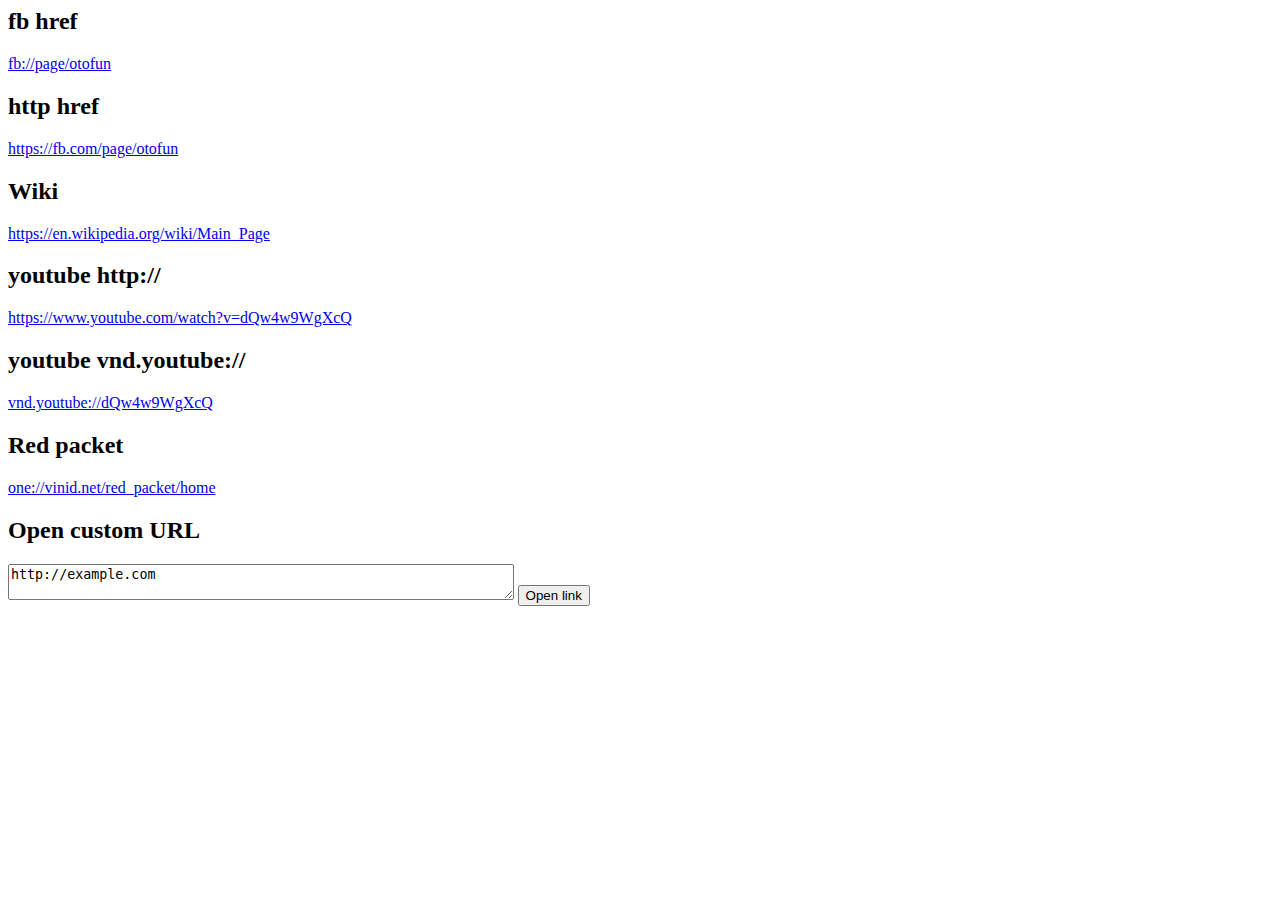
<file: index.html>
<html>

<head>
    <meta name="viewport" content="width=device-width, initial-scale=1.0">
</head>

<body>
    <h2>fb href</h2>
    <a href="fb://page/otofun">fb://page/otofun</a>
    <h2>http href</h2>
    <a href="https://fb.com/page/otofun">https://fb.com/page/otofun</a>
    <h2>Wiki</h2>
    <a href="https://en.wikipedia.org/wiki/Main_Page">https://en.wikipedia.org/wiki/Main_Page</a>
    <h2>youtube http://</h2>
    <a href="https://www.youtube.com/watch?v=dQw4w9WgXcQ">https://www.youtube.com/watch?v=dQw4w9WgXcQ</a>
    <h2>youtube vnd.youtube://</h2>
    <a href="vnd.youtube://dQw4w9WgXcQ">vnd.youtube://dQw4w9WgXcQ</a>
    <h2>Red packet</h2>
    <a href="one://vinid.net/red_packet/home">one://vinid.net/red_packet/home</a>
    <br/>

    <h2>Open custom URL</h2>
    <textarea id="customUrl" style="min-width: 40%;">http://example.com</textarea>
    <button onclick="openCustomUrl()">Open link</button>
</body>
<script>
    function openCustomUrl() {
        var url = document.getElementById("customUrl").value;
        window.open(url, "_self");
    }
</script>

</html>
</file>
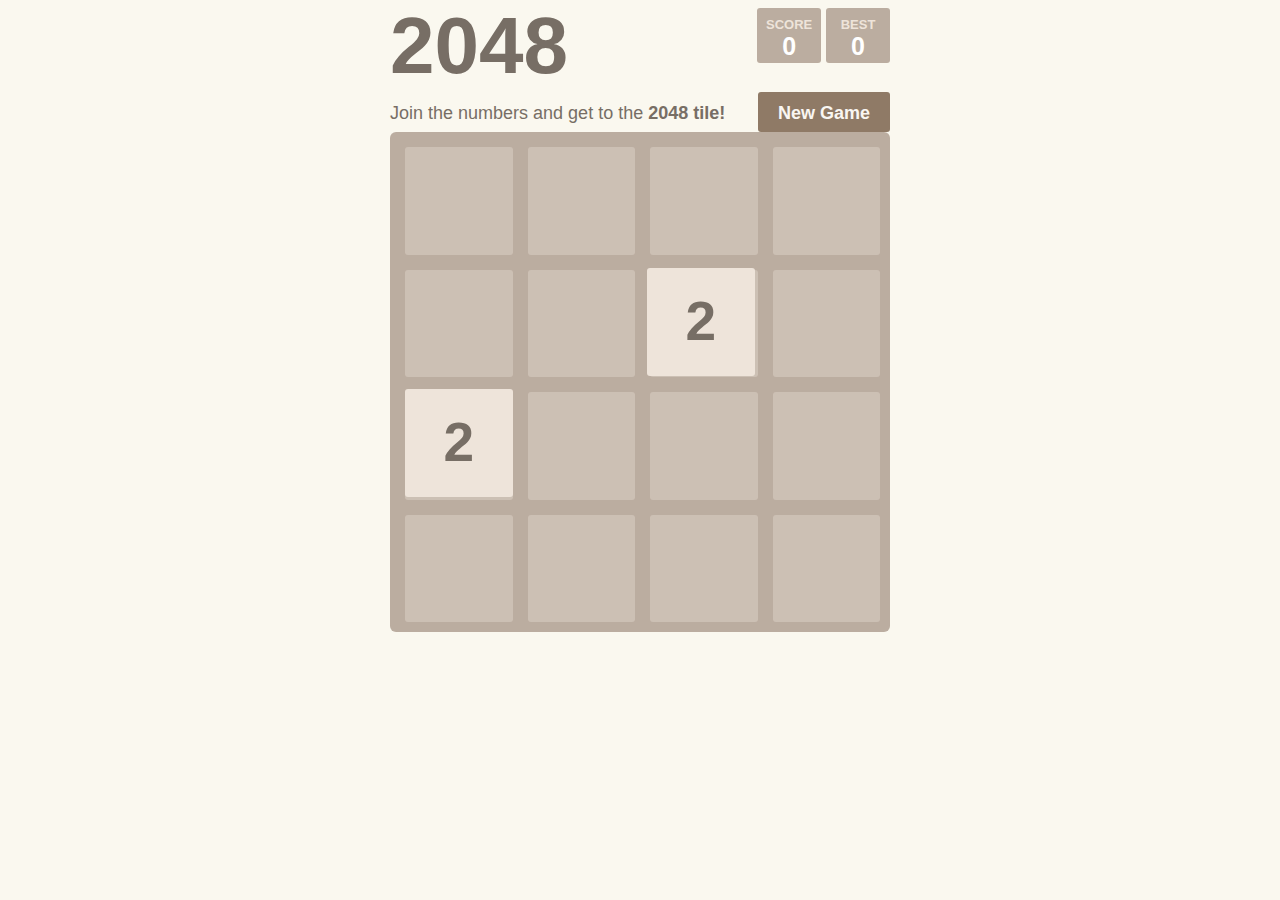
<file: 2048/index.html>
<!DOCTYPE html>
<html>
<head>
  <title>2048</title>
  <link rel="stylesheet" type="text/css" href="style.css">
</head>
<body>
  <div class="container">
    <div class="heading">
      <h1 class="title">2048</h1>
      <div class="scores-container">
        <div class="score-container">0</div>
        <div class="best-container">0</div>
      </div>
    </div>

    <div class="above-game">
      <p class="game-intro">Join the numbers and get to the <strong>2048 tile!</strong></p>
      <a class="restart-button">New Game</a>
    </div>

    <div class="game-container">
      <div class="game-message">
        <p></p>
        <div class="lower">
	        <a class="keep-playing-button">Keep going</a>
          <a class="retry-button">Try again</a>
        </div>
      </div>

      <div class="grid-container">
        <div class="grid-row">
          <div class="grid-cell"></div>
          <div class="grid-cell"></div>
          <div class="grid-cell"></div>
          <div class="grid-cell"></div>
        </div>
        <div class="grid-row">
          <div class="grid-cell"></div>
          <div class="grid-cell"></div>
          <div class="grid-cell"></div>
          <div class="grid-cell"></div>
        </div>
        <div class="grid-row">
          <div class="grid-cell"></div>
          <div class="grid-cell"></div>
          <div class="grid-cell"></div>
          <div class="grid-cell"></div>
        </div>
        <div class="grid-row">
          <div class="grid-cell"></div>
          <div class="grid-cell"></div>
          <div class="grid-cell"></div>
          <div class="grid-cell"></div>
        </div>
      </div>

      <div class="tile-container">

      </div>
    </div>
  </div>

  <script src="main.js"></script>
</body>
</html>
</file>
<file: 2048/style.css>
html, body {
  margin: 0;
  padding: 0;
  background: #faf8ef;
  color: #776e65;
  font-family: "Clear Sans", "Helvetica Neue", Arial, sans-serif;
  font-size: 18px;
}

.heading:after {
  content: "";
  display: block;
  clear: both;
}

.title {
  font-size: 80px;
  font-weight: bold;
  margin: 0;
  display: block;
  float: left;
}

.scores-container {
  float: right;
}

.score-container, .best-container {
  position: relative;
  display: inline-block;
  background: #bbada0;
  padding: 15px 25px;
  font-size: 25px;
  height: 25px;
  line-height: 47px;
  font-weight: bold;
  border-radius: 3px;
  color: white;
  margin-top: 8px;
  text-align: center;
}

.score-container:after, .best-container:after {
  position: absolute;
  width: 100%;
  top: 10px;
  left: 0;
  text-transform: uppercase;
  font-size: 13px;
  line-height: 13px;
  text-align: center;
  color: #eee4da;
}

.score-container:after {
  content: "Score";
}

.best-container:after {
  content: "Best";
}

.score-addition {
  position: absolute;
  right: 0;
  top: -25px;
  color: rgba(119, 110, 101, 0.9);
  font-size: 25px;
  line-height: 25px;
  font-weight: bold;
  color: #776e65;
  z-index: 100;
  -webkit-animation: move-up 600ms ease-in-out;
  -moz-animation: move-up 600ms ease-in-out;
  animation: move-up 600ms ease-in-out;
  -webkit-animation-fill-mode: both;
  -moz-animation-fill-mode: both;
  animation-fill-mode: both;
}

p {
  margin-top: 0;
  margin-bottom: 10px;
  line-height: 1.65;
}

a {
  color: #776e65;
  font-weight: bold;
  text-decoration: none;
  cursor: pointer;
}

.container {
  width: 500px;
  margin: 0 auto;
}

.game-intro {
  float: left;
  line-height: 42px;
  margin-bottom: 0;
}

.restart-button {
  display: inline-block;
  background: #8f7a66;
  border-radius: 3px;
  padding: 0 20px;
  text-decoration: none;
  color: #f9f6f2;
  height: 40px;
  line-height: 42px;
  display: block;
  text-align: center;
  float: right;
}

.game-container {
  margin-top: 40px;
  position: relative;
  padding: 15px;
  cursor: default;
  -webkit-touch-callout: none;
  -ms-touch-callout: none;
  -webkit-user-select: none;
  -moz-user-select: none;
  background: #bbada0;
  border-radius: 6px;
  width: 500px;
  height: 500px;
  -webkit-box-sizing: border-box;
  -moz-box-sizing: border-box;
  box-sizing: border-box;
}

.grid-container {
  position: absolute;
  z-index: 1;
}

.grid-row {
  margin-bottom: 15px;
}

.grid-row:last-child {
  margin-bottom: 0;
}

.grid-row:after {
  content: "";
  display: block;
  clear: both;
}

.grid-cell {
  width: 107.5px;
  height: 107.5px;
  margin-right: 15px;
  float: left;
  border-radius: 3px;
  background: rgba(238, 228, 218, 0.35);
}

.grid-cell:last-child {
  margin-right: 0;
}

.tile-container {
  position: absolute;
  z-index: 2;
}

.tile {
  width: 107.5px;
  height: 107.5px;
  line-height: 107.5px;
  position: absolute;
  font-weight: bold;
  font-size: 55px;
  text-align: center;
  border-radius: 3px;
  -webkit-transition: 100ms ease-in-out;
  -moz-transition: 100ms ease-in-out;
  transition: 100ms ease-in-out;
  -webkit-transition-property: -webkit-transform;
  -moz-transition-property: -moz-transform;
  transition-property: transform;
}

.tile.tile-2 {
  background: #eee4da;
  color: #776e65;
}

.tile.tile-4 {
  background: #ede0c8;
  color: #776e65;
}

.tile.tile-8 {
  background: #f2b179;
  color: #f9f6f2;
}

.tile.tile-16 {
  background: #f59563;
  color: #f9f6f2;
}

.tile.tile-32 {
  background: #f67c5f;
  color: #f9f6f2;
}

.tile.tile-64 {
  background: #f65e3b;
  color: #f9f6f2;
}

.tile.tile-128 {
  background: #edcf72;
  color: #f9f6f2;
  font-size: 45px;
}

.tile.tile-256 {
  background: #edcc61;
  color: #f9f6f2;
  font-size: 45px;
}

.tile.tile-512 {
  background: #edc850;
  color: #f9f6f2;
  font-size: 45px;
}

.tile.tile-1024 {
  background: #edc53f;
  color: #f9f6f2;
  font-size: 35px;
}

.tile.tile-2048 {
  background: #edc22e;
  color: #f9f6f2;
  font-size: 35px;
}

.tile-position-1-1 {
  -webkit-transform: translate(0px, 0px);
  -moz-transform: translate(0px, 0px);
  -ms-transform: translate(0px, 0px);
  transform: translate(0px, 0px);
}

.tile-position-1-2 {
  -webkit-transform: translate(0px, 121px);
  -moz-transform: translate(0px, 121px);
  -ms-transform: translate(0px, 121px);
  transform: translate(0px, 121px);
}

.tile-position-1-3 {
  -webkit-transform: translate(0px, 242px);
  -moz-transform: translate(0px, 242px);
  -ms-transform: translate(0px, 242px);
  transform: translate(0px, 242px);
}

.tile-position-1-4 {
  -webkit-transform: translate(0px, 363px);
  -moz-transform: translate(0px, 363px);
  -ms-transform: translate(0px, 363px);
  transform: translate(0px, 363px);
}

.tile-position-2-1 {
  -webkit-transform: translate(121px, 0px);
  -moz-transform: translate(121px, 0px);
  -ms-transform: translate(121px, 0px);
  transform: translate(121px, 0px);
}

.tile-position-2-2 {
  -webkit-transform: translate(121px, 121px);
  -moz-transform: translate(121px, 121px);
  -ms-transform: translate(121px, 121px);
  transform: translate(121px, 121px);
}

.tile-position-2-3 {
  -webkit-transform: translate(121px, 242px);
  -moz-transform: translate(121px, 242px);
  -ms-transform: translate(121px, 242px);
  transform: translate(121px, 242px);
}

.tile-position-2-4 {
  -webkit-transform: translate(121px, 363px);
  -moz-transform: translate(121px, 363px);
  -ms-transform: translate(121px, 363px);
  transform: translate(121px, 363px);
}

.tile-position-3-1 {
  -webkit-transform: translate(242px, 0px);
  -moz-transform: translate(242px, 0px);
  -ms-transform: translate(242px, 0px);
  transform: translate(242px, 0px);
}

.tile-position-3-2 {
  -webkit-transform: translate(242px, 121px);
  -moz-transform: translate(242px, 121px);
  -ms-transform: translate(242px, 121px);
  transform: translate(242px, 121px);
}

.tile-position-3-3 {
  -webkit-transform: translate(242px, 242px);
  -moz-transform: translate(242px, 242px);
  -ms-transform: translate(242px, 242px);
  transform: translate(242px, 242px);
}

.tile-position-3-4 {
  -webkit-transform: translate(242px, 363px);
  -moz-transform: translate(242px, 363px);
  -ms-transform: translate(242px, 363px);
  transform: translate(242px, 363px);
}

.tile-position-4-1 {
  -webkit-transform: translate(363px, 0px);
  -moz-transform: translate(363px, 0px);
  -ms-transform: translate(363px, 0px);
  transform: translate(363px, 0px);
}

.tile-position-4-2 {
  -webkit-transform: translate(363px, 121px);
  -moz-transform: translate(363px, 121px);
  -ms-transform: translate(363px, 121px);
  transform: translate(363px, 121px);
}

.tile-position-4-3 {
  -webkit-transform: translate(363px, 242px);
  -moz-transform: translate(363px, 242px);
  -ms-transform: translate(363px, 242px);
  transform: translate(363px, 242px);
}

.tile-position-4-4 {
  -webkit-transform: translate(363px, 363px);
  -moz-transform: translate(363px, 363px);
  -ms-transform: translate(363px, 363px);
  transform: translate(363px, 363px);
}

.game-message {
  display: none;
  position: absolute;
  top: 0;
  right: 0;
  bottom: 0;
  left: 0;
  background: rgba(238, 228, 218, 0.5);
  z-index: 100;
  text-align: center;
}

.game-message p {
  font-size: 60px;
  font-weight: bold;
  height: 60px;
  line-height: 60px;
  margin-top: 222px;
}

.game-message .lower {
  display: block;
  margin-top: 59px;
}

.game-message a {
  display: inline-block;
  background: #8f7a66;
  border-radius: 3px;
  padding: 0 20px;
  text-decoration: none;
  color: #f9f6f2;
  height: 40px;
  line-height: 42px;
  margin-left: 9px;
}

.game-message.game-won {
  background: rgba(237, 194, 46, 0.5);
  color: #f9f6f2;
}

.game-message.game-over {
  display: block;
}

@-webkit-keyframes move-up {
  0% {
    top: 25px;
    opacity: 1;
  }
  100% {
    top: -50px;
    opacity: 0;
  }
}
@-moz-keyframes move-up {
  0% {
    top: 25px;
    opacity: 1;
  }
  100% {
    top: -50px;
    opacity: 0;
  }
}
@keyframes move-up {
  0% {
    top: 25px;
    opacity: 1;
  }
  100% {
    top: -50px;
    opacity: 0;
  }
}
</file>
